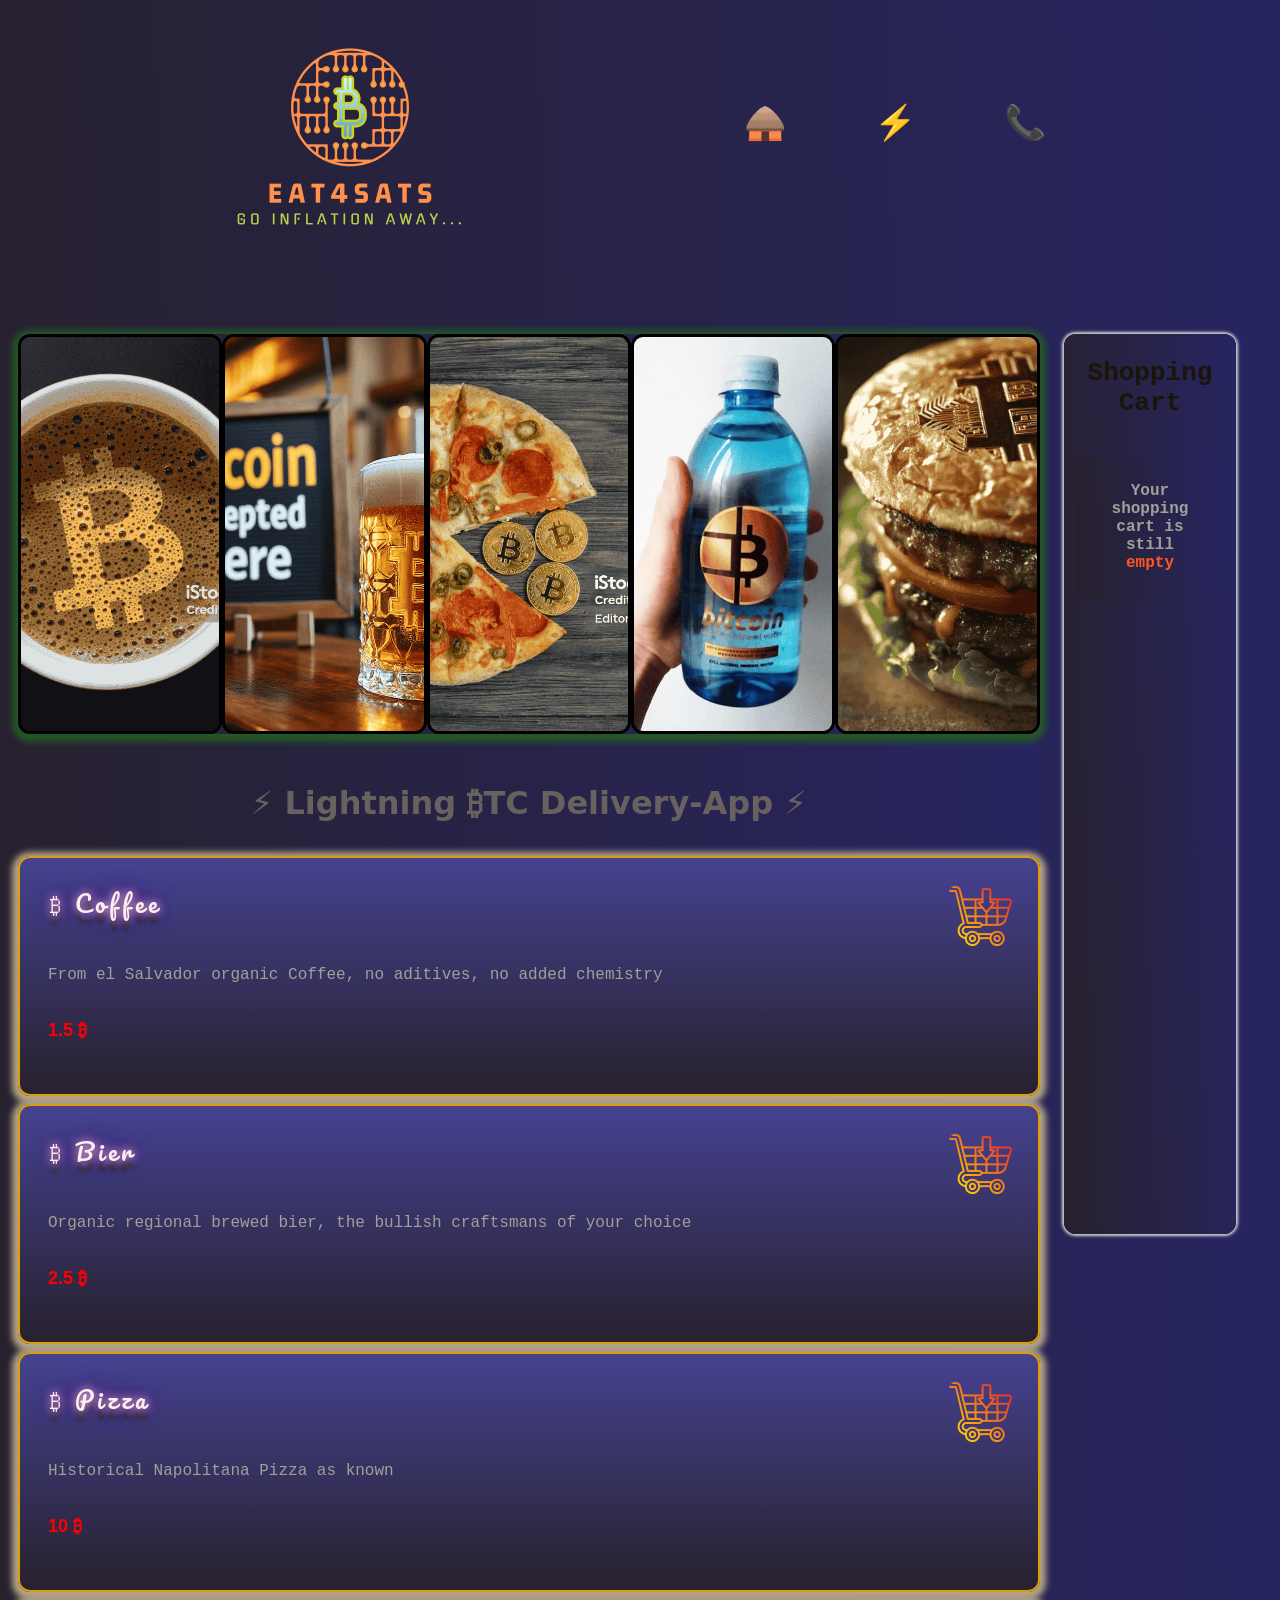
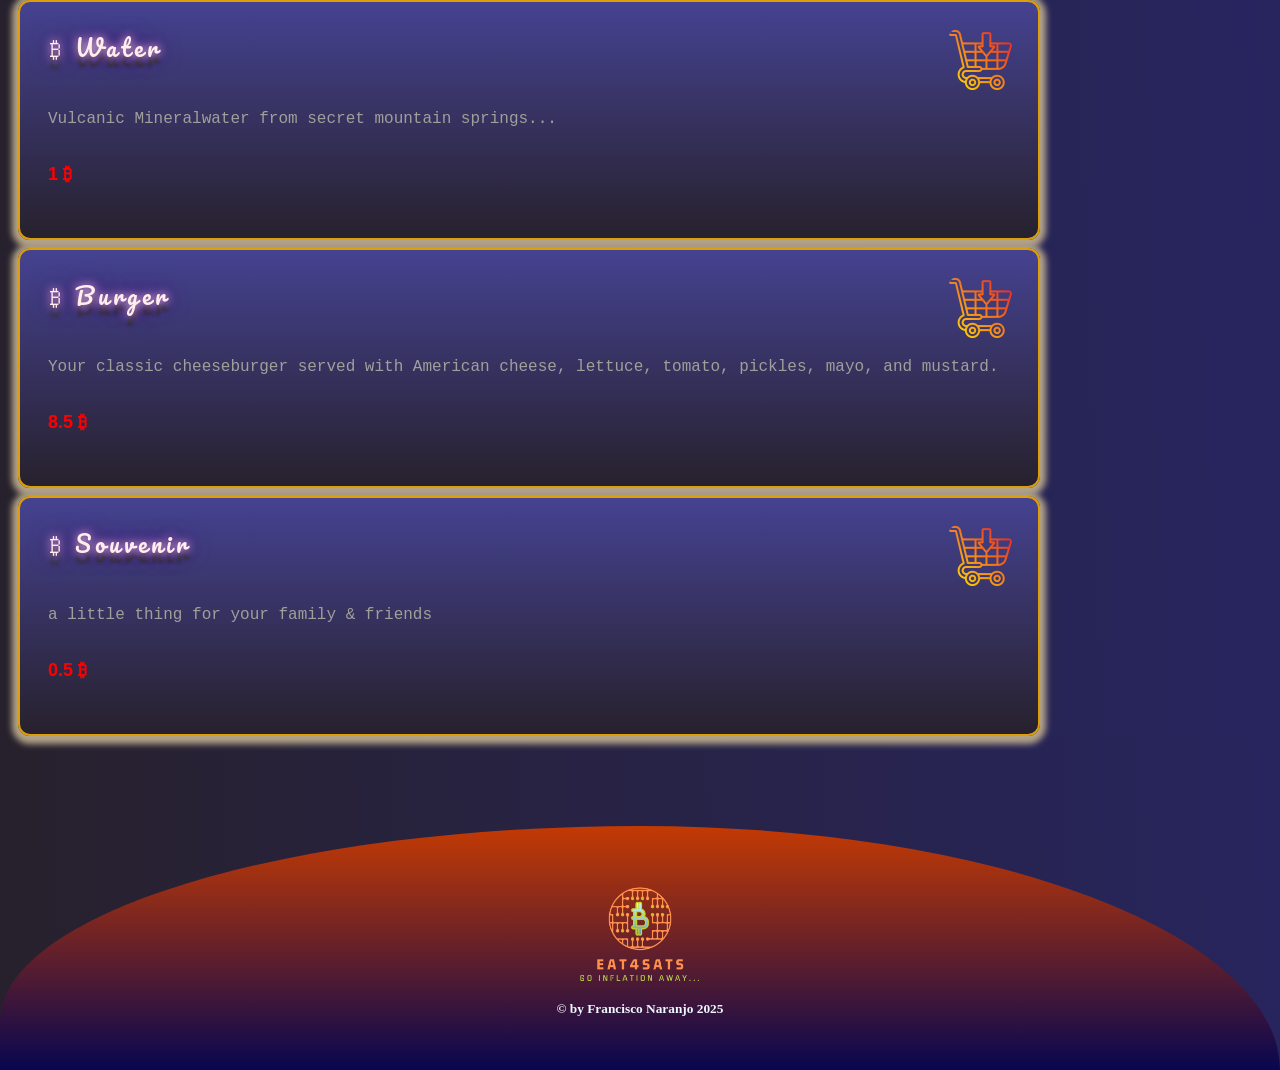
<file: index.html>
<!DOCTYPE html>
<html lang="en">

<head>
  <meta charset="UTF-8" />
  <meta name="viewport" content="width=device-width, initial-scale=1.0" />
  <title>eat4sats</title>
  <link rel="icon" href="./assets/icons.png" />

  <link rel="stylesheet" href="./css/canvas.css" />
  <link rel="stylesheet" href="./css/body.css" />
  <link rel="stylesheet" href="./css/header.css" />
  <link rel="stylesheet" href="./css/main.css" />
  <link rel="stylesheet" href="./css/sticky.css" />
  <link rel="stylesheet" href="./css/footer.css" />
  <link rel="stylesheet" href="./css/overlayBasket.css" />

  <link rel="stylesheet" href="./fonts/fonts/fontawesome-free-6.6.0-web/css/all.min.css" />

  <script src="./scripts/script.js"></script>
  <script src="./scripts/db.js"></script>
  <script src="./scripts/templates.js"></script>
  <script src="./scripts/slider.js" defer></script>
</head>

<body id="myBody" onload="init(), showMobileButton()" ;>
  <header>
    <div class="logo" alt="eatforsats"></div>
    <nav class="navbar">
      <a href="" alt="home">&#x1F6D6;</a>
      <a href="" alt="lightning">&#x26A1;</a>
      <a href="" alt="contact">&#x1F4DE;</a>
    </nav>

    <input type="checkbox" id="op" />
    <label for="op" class="menu_button">
      <span class="bar"></span>
      <span class="bar"></span>
      <span class="bar"></span>
    </label>
    <div class="lower"></div>

    <!-- Overlay Menu -->

    <div class="overlay overlay-hugeinc">
      <label for="op"></label>
      <nav>
        <ul>
          <li><a href="#">&#x1F6D6;</a></li>
          <li><a href="#">&#x26A1;</a></li>
          <li><a href="#">&#x1F4DE;</a></li>
        </ul>
      </nav>
      <div class="logo-Overlay" alt="eatforsats"></div>
    </div>
  </header>

  <main>
    <div class="mainDiv">
      <!-- Slider -->

      <div class="container">
        <img class="img" onclick="openImages(0)"
          src="../assets/slider/istockphoto-1270851693-1024x1024-1730013506-7779.png" href="#coffee" id="coffee" />
        <img class="img" onclick="openImages(1)" src="../assets/slider/btc-beer-1730014270-5372.png" href="#beer"
          id="beer" />
        <img class="img" onclick="openImages(2)" src="../assets/slider/pizza-1024x1024-1730014324-6929.png" id="pizza"
          href="#pizza" />
        <img class="img" onclick="openImages(3)" src="../assets/slider/mineralwater-1730014346-8706.png" href="#water"
          id="water" />
        <img class="img" onclick="openImages(4)" src="../assets/slider/btc-burger-1730014271-3938.png" href="#burger"
          id="burger" />
      </div>

      <div class="h1_container">
        <h1>&#x26A1; Lightning &#8383;TC Delivery-App &#x26A1;</h1>
      </div>

      <!-- Cards & Order Button -->
      <div id="BTCDivs"></div>
      <div id="mobileButton"></div>

    </div>

    <!-- Position Sticky Wrapper -->

    <aside class="basketContainer" id="stickyBasketContainer"></aside>

    <!-- Basket Overlay -->

    <div class="overlayBasket" id="overlayBasket"></div> 
    

    </div>

    </div>

    
  

  </main>

  <footer>
    <div class="logo_footer" alt="eatforsats"></div>
    <h4>&#169; by Francisco Naranjo 2025</h4>
  </footer>
</body>

</html>
</file>
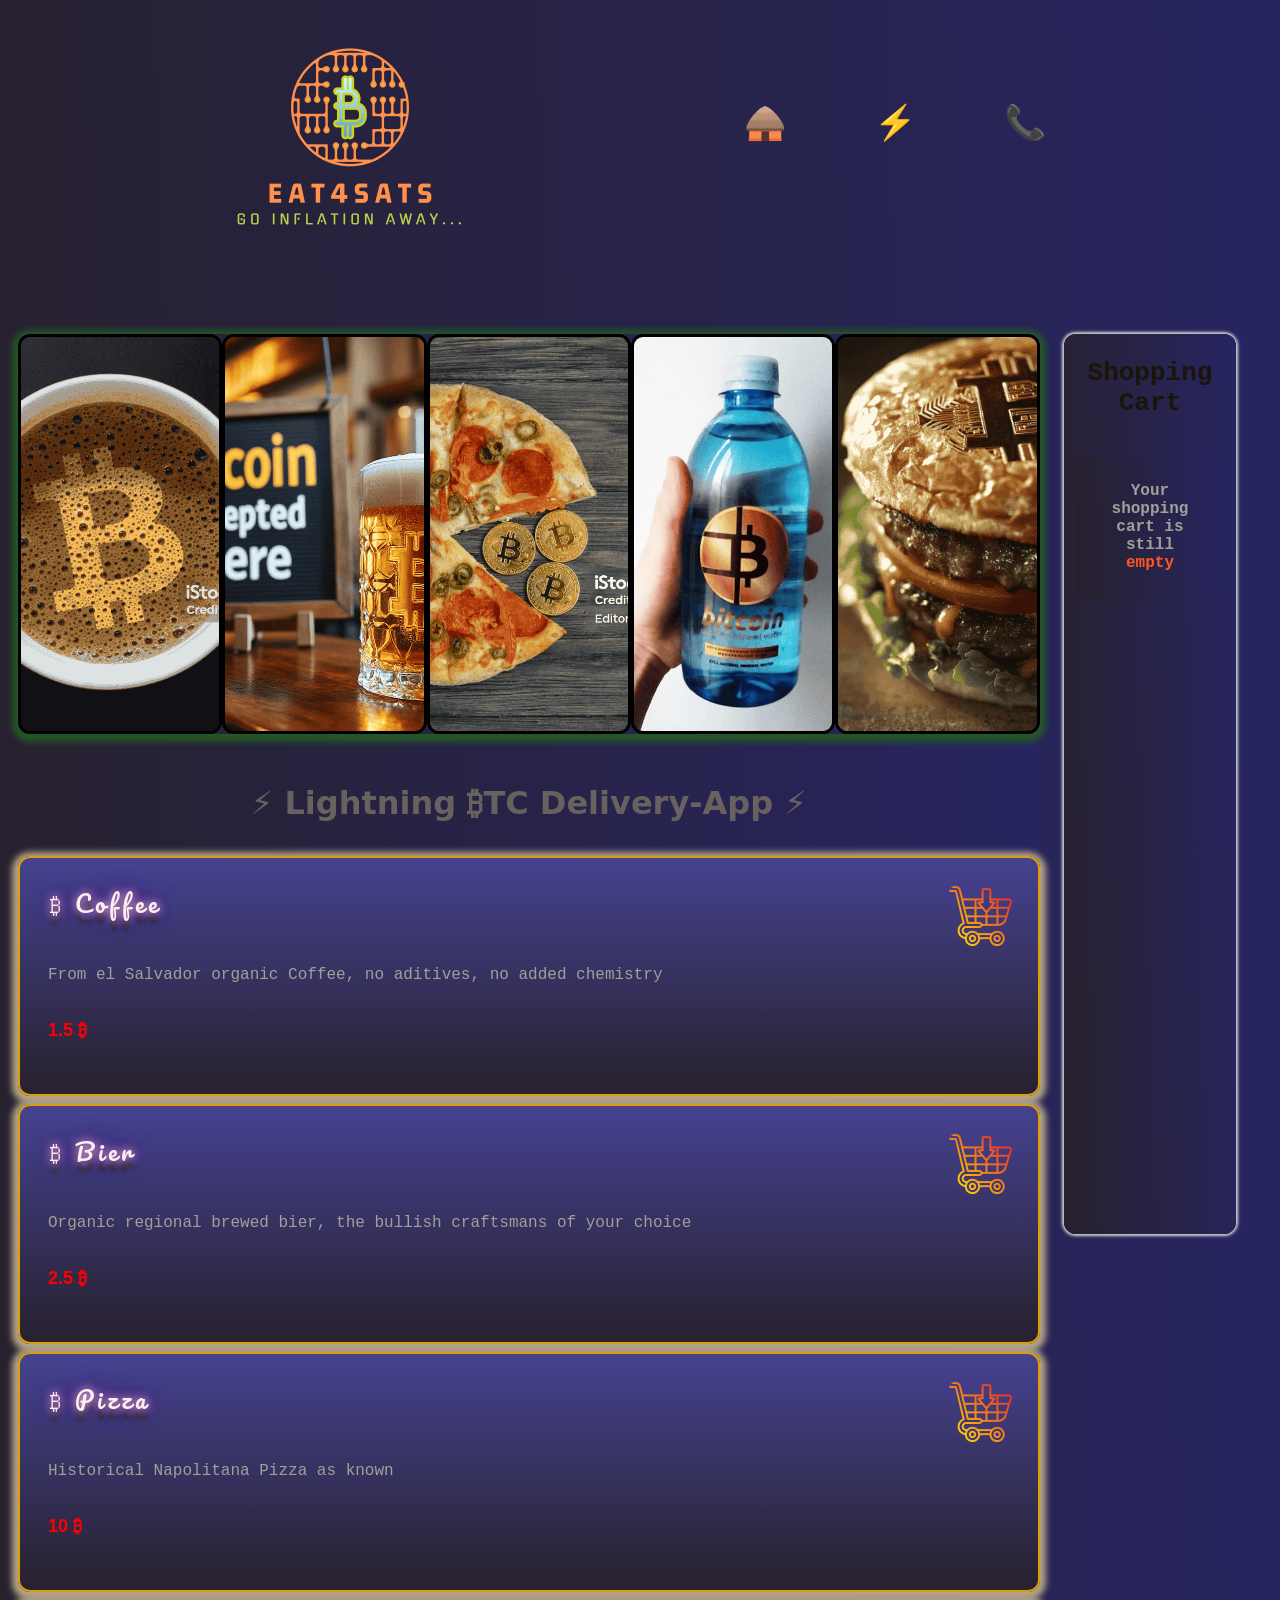
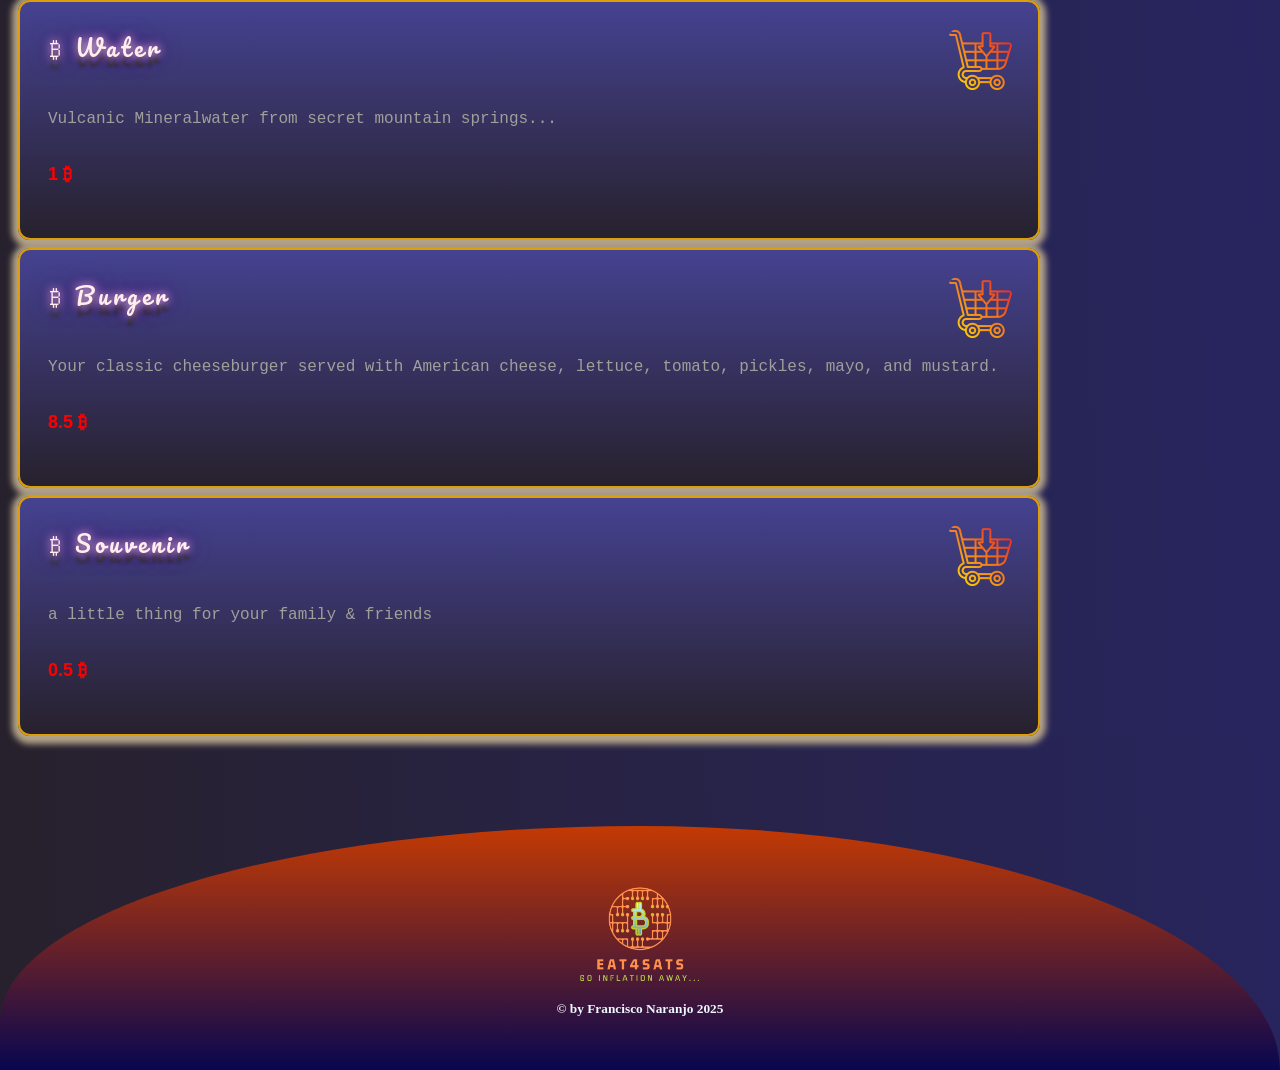
<file: dist/index.html>
<!DOCTYPE html>
<html lang="en">

<head>
  <meta charset="UTF-8" />
  <meta name="viewport" content="width=device-width, initial-scale=1.0" />
  <title>eat4sats</title>
  <link rel="icon" href="../assets/icons.png" />

  <link rel="stylesheet" href="../css/canvas.css" />
  <link rel="stylesheet" href="../css/body.css" />
  <link rel="stylesheet" href="../css/header.css" />
  <link rel="stylesheet" href="../css/main.css" />
  <link rel="stylesheet" href="../css/sticky.css" />
  <link rel="stylesheet" href="../css/footer.css" />
  <link rel="stylesheet" href="../css/overlayBasket.css" />

  <link rel="stylesheet" href="../fonts/fonts/fontawesome-free-6.6.0-web/css/all.min.css" />

  <script src="../scripts/script.js"></script>
  <script src="../scripts/db.js"></script>
  <script src="../scripts/templates.js"></script>
  <script src="../scripts/slider.js" defer></script>
</head>

<body id="myBody" onload="init(), showMobileButton()" ;>
  <header>
    <div class="logo" alt="eatforsats"></div>
    <nav class="navbar">
      <a href="" alt="home">&#x1F6D6;</a>
      <a href="" alt="lightning">&#x26A1;</a>
      <a href="" alt="contact">&#x1F4DE;</a>
    </nav>

    <input type="checkbox" id="op" />
    <label for="op" class="menu_button">
      <span class="bar"></span>
      <span class="bar"></span>
      <span class="bar"></span>
    </label>
    <div class="lower"></div>

    <!-- Overlay Menu -->

    <div class="overlay overlay-hugeinc">
      <label for="op"></label>
      <nav>
        <ul>
          <li><a href="#">&#x1F6D6;</a></li>
          <li><a href="#">&#x26A1;</a></li>
          <li><a href="#">&#x1F4DE;</a></li>
        </ul>
      </nav>
      <div class="logo-Overlay" alt="eatforsats"></div>
    </div>
  </header>

  <main>
    <div class="mainDiv">
      <!-- Slider -->

      <div class="container">
        <img class="img" onclick="openImages(0)"
          src="../assets/slider/istockphoto-1270851693-1024x1024-1730013506-7779.png" href="#coffee" id="coffee" />
        <img class="img" onclick="openImages(1)" src="../assets/slider/btc-beer-1730014270-5372.png" href="#beer"
          id="beer" />
        <img class="img" onclick="openImages(2)" src="../assets/slider/pizza-1024x1024-1730014324-6929.png" id="pizza"
          href="#pizza" />
        <img class="img" onclick="openImages(3)" src="../assets/slider/mineralwater-1730014346-8706.png" href="#water"
          id="water" />
        <img class="img" onclick="openImages(4)" src="../assets/slider/btc-burger-1730014271-3938.png" href="#burger"
          id="burger" />
      </div>

      <div class="h1_container">
        <h1>&#x26A1; Lightning &#8383;TC Delivery-App &#x26A1;</h1>
      </div>

      <!-- Cards & Order Button -->
      <div id="BTCDivs"></div>
      <div id="mobileButton"></div>

    </div>

    <!-- Position Sticky Wrapper -->

    <aside class="basketContainer" id="stickyBasketContainer"></aside>

    <!-- Basket Overlay -->

    <div class="overlayBasket" id="overlayBasket"></div> 
    

    </div>

    </div>

    
  

  </main>

  <footer>
    <div class="logo_footer" alt="eatforsats"></div>
    <h4>&#169; by Francisco Naranjo 2025</h4>
  </footer>
</body>

</html>
</file>
<file: css/canvas.css>
canvas {
  width: 100%;
  height: 100%;
  position: absolute;
  left: 0;
  top: 0;
  background: #0a0a0a;
}

.fog {
  /* width: 100%; */
  height: 90px;
  position: absolute;
  left: 0;
  top: 0;
  /* backdrop-filter: blur(20px);
  background: linear-gradient(180deg, #272561,black);
  border: none; */

}
</file>
<file: css/body.css>
* {
  box-sizing: border-box;
  padding: 0;
  margin: 0;
  scroll-behavior: smooth;
  background: linear-gradient(88deg, #27212d, #272561);
  border-radius: 12px;
}
body {
  position: static;
}
.displayBlock {
  display: block;
}
 .overflow {
  overflow: auto;
 }
/* Scrollbar  */
::-webkit-scrollbar {
  width: 1em;
}
::-webkit-scrollbar-track {
  box-shadow: inset 0 0 6px rgb(255 81 26);
}
::-webkit-scrollbar-thumb {
  background: linear-gradient(60deg, #c52f00, darksalmon);
  border-radius: 12px;
}

/* Order Button Mobile */

.mobileOrderButton {
  display: none;
  background: #ff8400;
  width: 80px;
  height: 80px;
  border-radius: 45px;
  cursor: pointer;
  position: fixed;
  bottom: 112px;
  right: 45%;
  opacity: 0.8;
  justify-content: center;
  align-items: center;
}
@media (max-width: 700px) {
  .mobileOrderButton {
    display: flex;
    background: #ff8400;
    width: 80px;
    height: 80px;
    border-radius: 45px;
    cursor: pointer;
    position: fixed;
    bottom: 112px;
    right: 45%;
    opacity: 0.8;
    justify-content: center;
    align-items: center;
  }
}
.mobileOrderButton img {
  width: 45px;
}
</file>
<file: css/header.css>
header{
    display: flex;
    height: 244px;
    justify-content: space-evenly;
    align-items: center;
    width: 100%;
    background-repeat: no-repeat;
    background: transparent;
    /* background: linear-gradient(88deg, #27212D, #454291); */
    margin-bottom: 90px;

}

.logo{
    background-image: url(../assets/FullLogo_Transparent.png);
    display: flex;
    justify-content: center;
    align-items: center;
    height: 224px;
    width: 320px;
    margin-left: 0;
    cursor: pointer;
    background-size: cover;
}

@media (max-width: 390px){
    .logo{
    height: 75%;
    width: 70%;
    }
}


.logo-Overlay{
    background-image: url(../assets/FullLogo_Transparent.png);
    display: flex;
    justify-content: flex-start;
    position: relative;
    height: 144px;
    width: 194px;
    margin-left: 0;
    cursor: pointer;   
    background-size: cover;
    margin-right: auto;
    margin-bottom: auto;
    background-color: transparent;
}

.navbar {
    display: flex;
    justify-content: space-between;
    background: transparent;
}

@media (max-width:1088px){
    .navbar{
        display: none;
    }
}

a {
    display: flex;
    font-family: regular;
    font-size: 34px;
    font-weight: bold;
    color: #ffb300;
    padding: 44px;
    text-decoration: none;
    background: transparent;
}

a:hover{
    cursor: pointer;
    background-color: transparent;
    text-shadow: 0 0 5px #FFF, 0 0 10px #FFF, 0 0 15px #FFF, 0 0 20px #49ff18, 0 0 30px #49FF18, 0 0 40px #49FF18, 0 0 55px #49FF18, 0 0 75px #49ff18;
}

@media (max-width: 1088px){
    a{
        font-size: xxx-large;
    }
}

  /* Hamburger Menu */

.menu_button:hover {
    cursor: pointer;
}

.menu_button {
    border: 6px solid orange;
    border-radius: 6px;
    background-color: transparent;
    padding: 0 4px;
    display: none;
} 

@media (min-width: 1088px) {
    .menu_button {
        display: none;
    }
} 

@media (max-width: 1088px) {
    .menu_button {
        display: block;
        margin-right: 40px;
    }
} 

.bar {
    width: 25px;
    height: 5px;
    margin: 5px auto;
    background: honeydew;
    border-radius: 12px;
}

@media (max-width: 1088px) {
    .bar {
        display: block;
    }
}

/* OVERLAY MENU */

.lower{
    width:340px;
    margin:10% auto;
    padding:50px;
    background:white;
    opacity:0.8;
    color:black;
    box-shadow:inset 0 0 0 1px black;
    border:30px solid white;

    display: none;
  }

  .lower:hover{
    background:black;
    color:white;
    box-shadow:inset 0 0 0 1px white;
    border:30px solid black;
  }
  
  input{
    display:none;
  }
  
  .lower label{
    font-family: 'NotCourierSans';
    text-transform:uppercase;
    font-size:40px;
    text-align:center;
  }
  
  .lower label:hover{
    cursor:pointer;
  }
  
  .overlay{
      position: fixed;
      width: 100%;
      height: 100%;
      top: 0;
      left: 0;
      background: rgba(0,0,0,0.9);
  }
  
  .overlay label{
      width: 58px;
      height:58px;
      position: absolute;
      right: 20px;
      top: 20px;
      background: url('https://tympanus.net/Development/FullscreenOverlayStyles/img/cross.png');
      z-index: 100;
      cursor:pointer;
  }
  
  .overlay nav {
      text-align: center;
      position: relative;
      /* background: transparent; */
      top: 50%;
      height: 60%;
      font-size: 54px;
      -webkit-transform: translateY(-50%);
      transform: translateY(-50%);
  }


  .overlay ul {
      list-style: none;
      padding: 0;
      margin: 0 auto;
      display: block;
      height: 100%;
      position: relative;
  }

  
  .overlay ul li {
      display: block;
      height: 20%;
      height: calc(100% / 5);
      min-height: 54px;
  }
  
  .overlay ul li a {
      font-weight: 300;
      display: block;
      color: white;
      text-decoration:none;
      -webkit-transition: color 0.2s;
      transition: color 0.2s;
      font-family: 'NotCourierSans';
      text-transform: uppercase;
  }
  
  .overlay ul li a:hover,
  .overlay ul li a:focus {
      color: #849368;
  }
  
  .lower~.overlay-hugeinc{
      opacity: 0;
      visibility: hidden;
      -webkit-transition: opacity 0.5s, visibility 0s 0.5s;
      transition: opacity 0.5s, visibility 0s 0.5s;
  }
  
  #op:checked~.overlay-hugeinc{
      opacity: 1;
      visibility: visible;
      -webkit-transition: opacity 0.5s;
      transition: opacity 0.5s;
      z-index: 10;
  }
  
  .overlay-hugeinc nav {
      -moz-perspective: 300px;
  }
  
  .overlay-hugeinc nav ul {
      opacity: 0.4;
      -webkit-transform: translateY(-25%) rotateX(35deg);
      transform: translateY(-25%) rotateX(35deg);
      -webkit-transition: -webkit-transform 0.5s, opacity 0.5s;
      transition: transform 0.5s, opacity 0.5s;
  }
  
  #op:checked~.overlay-hugeinc nav ul {
      opacity: 1;
      -webkit-transform: rotateX(0deg);
      transform: rotateX(0deg);
      background: transparent;
  }
  
  #op:not(:checked)~.overlay-hugeinc nav ul {
      -webkit-transform: translateY(25%) rotateX(-35deg);
      transform: translateY(25%) rotateX(-35deg);
  }
</file>
<file: css/main.css>
/* Fonts */
@import url(//fonts.googleapis.com/css?family=Pacifico);

main {
    display: flex;
    justify-content: flex-start;
    /* margin-top: 8px; */
    height: 100%;
    width: 98%;
    padding-left: 18px;
    padding-right: 18px;
}
.mainDiv{
  display: flex;
  flex-direction: column;
}
/* Slider */
.container {
    height: 400px;
    /* width: 100%; */
    background-size: cover;
    background-position: center;
    display: flex;
    align-items: center;
    border-radius: 12px;
    justify-content: center;
    box-shadow: 0px 2px 6px 6px #245726;
    overflow: hidden;
    margin-bottom: 24px;
    /* aspect-ratio: 1.5 / 1; */
}
.container:has(.img.active) .img:not(.active){
  filter: grayscale(100%);
}
img{
  height: 100%;
  width: calc(100% / 5);
  border: solid;
  object-fit: cover;
  overflow: hidden;
  transition: all 0.4s cubic-bezier(0.32, 0, 0.67, 0);
  cursor: pointer;
}
.active{
  width: 200%;
}
.h1_container{
  display: flex;
  justify-content: center;
  margin: 14px;
  background: transparent;
  overflow: visible;
}
h1{
  display: flex;
  justify-content: center;
  align-items: center;
  font-family: system-ui, -apple-system, BlinkMacSystemFont, 'Segoe UI', Roboto, Oxygen, Ubuntu, Cantarell, 'Open Sans', 'Helvetica Neue', sans-serif;
  font-weight: bolder;
  padding: 12px;
  color: #696060;
  animation: pulsate 1.5s infinite alternate; 
  background: transparent;
}

@media (max-width: 575px){
  h1{
    text-align: center;
  }
}

@keyframes pulsate {
    
  100% {

      text-shadow:
      0 0 4px #fff,
      0 0 11px #fff,
      0 0 19px #fff,
      0 0 40px #bc13fe,
      0 0 80px #bc13fe,
      0 0 90px #bc13fe,
      0 0 100px #bc13fe,
      0 0 150px #bc13fe;
  
  }
  
  0% {

    text-shadow:
    0 0 2px #fff,
    0 0 4px #fff,
    0 0 6px #fff,
    0 0 10px #bc13fe,
    0 0 45px #bc13fe,
    0 0 55px #bc13fe,
    0 0 70px #bc13fe,
    0 0 80px #bc13fe;

  }
}

/* Cards */

.cards{
    display: flex;
    justify-content: flex-start;
    align-items: flex-start;
    flex-direction: column;
    border-style: groove;
    border-width: 4px;
    border-radius: 12px;
    padding: 10px;
    border: 2px solid #dd9e0a;
    width: 100%;
    height: 240px;
    margin-top: 8px;
    box-shadow: 0px 2px 6px 6px #b3a488;
    background: linear-gradient(0deg, #27212D, #454291);
    /* background-image: url("../assets/slider/btc_espresso.jpg"); */
    /* background-size: cover; */


}

.h2Container{
    padding: 16px;
    display: flex;
    justify-content: space-between;
    height: 80px;
    width: 100%;
    border-radius: 12px;
    background: transparent;
}

 h2 {
    background: transparent;
        b {
          font: 400 4vh "Pacifico";
          background: transparent;
          letter-spacing: 8px;
          color: #fee;
          text-shadow: 0 0px 10px, 0 0 1em #560a86, 0 0 0.5em #560a86,
            0 0 0.1em #560a86, 0 10px 3px #333;
          span {
            background: transparent;
            animation: flicker linear infinite 1.5s;
          }
        }
      }

      @keyframes flicker {
        75% {
          color: inherit;
          text-shadow: inherit;
        }
        76% {
          color: #222;
        }
        77% {
          color: inherit;
          text-shadow: none;
        }
        78% {
          color: inherit;
          text-shadow: inherit;
        }
        79% {
          color: #222;
          text-shadow: none;
        }
        80% {
          color: inherit;
          text-shadow: inherit;
        }
        90% {
          color: #222;
          text-shadow: none;
        }
        90.5% {
          color: inherit;
          text-shadow: inherit;
        }
      }
      
      @media (max-width: 1088px){
        h2 {
          background: transparent;
         
        b {
          font: 400 3vh "Pacifico";
          letter-spacing: 4px;
          background: transparent;        
          }
        }
      }

      @media (min-width: 1088px){
        h2 {
          background: transparent;
        b {
          font: 400 2.5vh "Pacifico";
          letter-spacing: 4px;
          background: transparent;
        
          }
        }
      }

      .shoppingBasket{
        background-image: url("../assets/in-den-warenkorb-legen.png");
        height: 64px;
        width: 64px;
        cursor: pointer;
      }

    
      p{
        color: #a19f9b;
        padding: 18px;
        font-family: monospace;
        font-size: large;
        background: transparent;
        
      }

      @media (max-width:911px){
        p{
          font-size: medium;
          text-align: center;
        }
      }

      .price{
        font-family: Impact, Haettenschweiler, 'Arial Narrow Bold', sans-serif;
        font-weight: bolder;
        color: red;
        background: transparent;
      }
</file>
<file: css/sticky.css>
.displayFlex {
  display: flex !important;
}

.displayBlock {
  display: block;
}

.displayNone{
  display: none;
}

.basketContainer {
  position: sticky;
  height: 100vh;
  top: 0;
  box-shadow: lightgrey 0px 0px 3px 2px;
  margin-left: 24px;
  border-radius: 12px;
}
@media (max-width: 700px) {
  .basketContainer {
    display: none;
  }
}
.contentBasket {
  position: sticky;
  top: 0; /* Reference Point to the Top, always by sticky */
  height: 100%;
}
h3 {
  display: flex;
  position: relative;
  justify-content: center;
  align-items: center;
  background: transparent;
  color: #1a1409;
  font-family: monospace;
  font-size: xx-large;
  padding: 12px;
  text-align: center;
  animation: pulsate 1.5s infinite alternate;
}

.basketWrapper {
  display: flex;
  position: relative;
  justify-content: center;
  align-items: center;
  flex-direction: column;
  background: transparent;
  padding: 12px;
  font-weight: bolder;
}
.basketProduct {
  display: block;
  /* justify-content: space-between; */
  background: transparent;
  align-items: center;
  text-align: center;
  font-size: larger;
  margin-top: 24px;
}

b {
  color: #ff5722;
  background: transparent;
  padding: 4px;
}
.spanPreis {
  color: #14c414;
  background: transparent;
  padding: 12px;
}

.buttonAndAmount {
  display: flex;
  align-items: center;
  background: transparent;
  padding: 12px;
  color: red;
}

.b_amount {
  color: #ff5722;
  align-items: center;
  font-family: Pacifico;
  background: transparent;
  font-size: x-large;
  font-weight: bolder;
  padding: 20px;
}

.finalPriceWrapper {
  display: flex;
  justify-content: space-between;
  color: red;
  background: transparent;
  align-items: center;
}
.finalPriceDiv {
  display: flex;
  flex-direction: column;
  background: transparent;
  align-items: center;
}

.basketDishInfo {
  display: flex;
  justify-content: space-between;
  width: max-content;
  align-items: center;
  padding: 0 8px 0 8px;
}
.ShippingCostTitle {
  display: none;
  background: transparent;
  font-family: "Font Awesome 5 Free";
  font-size: medium;
  font-weight: bolder;
  padding: 12px;
  color: #8f0e0e;
  text-align: center;
  animation: pulsate 0.5s infinite alternate;
}

.checkoutButton {
  display: flex;
  justify-content: center;
  align-items: center;
  cursor: pointer;
  background: orange;
  height: 40px;
  width: 50%;
  margin: 44px;
  font-family: monospace;
  font-size: x-large;
  font-weight: bolder;
}
.emptyInfo {
  display: none;
  color: #a19f9b;
  padding: 18px;
  font-family: monospace;
  font-size: large;
  background: transparent;
}
.total {
  display: block;
  background: transparent;
  font-family: "Font Awesome 5 Free";
  font-size: large;
  font-weight: bolder;
  padding: 12px;
  margin-top: 12px;
  color: #373030;
  animation: pulsate 1.5s infinite alternate;
}
.basketText {
  display: flex;
  padding: 10px;
  text-align: center;
  flex-direction: column;
}
.closeBasket {
  display: flex;
  margin-top: 25px;
  cursor: pointer;
}
.buttonWrapper {
  display: flex;
  justify-content: center;
  align-items: center;
  margin-top: 32px;
  margin-bottom: 32px;
}
.orderButton {
  background: #ff5722;
  width: 200px;
  height: 45px;
  color: white;
  font-size: 20px;
  border-width: 0;
  border-radius: 20px;
  cursor: pointer;
}

.toggle[type="checkbox"] {
  display: flex;
  margin: 12px;
  margin-bottom: 24px;
  position: relative;
  width: 80px;
  height: 40px;
  -webkit-appearance: none;
  appearance: none;
  background: orangered;
  outline: none;
  border-radius: 2rem;
  cursor: pointer;
  box-shadow: inset 0 0 5px rgb(0 0 0 / 50%);
}
.toggle[type="checkbox"]::before {
  content: "";
  width: 40px;
  height: 40px;
  border-radius: 50%;
  background: #fff;
  position: absolute;
  top: 0;
  left: 0;
  transition: 0.5s;
}

.toggle[type="checkbox"]:checked::before {
  transform: translateX(100%);
  background: #fff;
}

.toggle[type="checkbox"]:checked {
  background: #00ed64;
}

.thanks {
  display: flex;
  position: relative;
  justify-content: center;
  align-items: center;
  flex-direction: column;
  background: transparent;
  padding: 30px;
  font-weight: bolder;
  font-size: 16px;
}
.thanksH2 {
  display: flex;
  position: relative;
  justify-content: center;
  align-items: center;
  background: transparent;
  color: #212121;
  font-family: monospace;
  font-size: xx-large;
  padding: 16px;
  text-align: center;
  animation: pulsate 1.5s infinite alternate;
}

.thanksText {
  color: #a19f9b;
  padding: 18px;
  font-family: monospace;
  font-size: large;
  background: transparent;
}
.close {
  background: gainsboro;
  border-radius: 100px;
  box-shadow: rgba(44, 187, 99, 0.2) 0 -25px 18px -14px inset,
    rgba(44, 187, 99, 0.15) 0 1px 2px, rgba(44, 187, 99, 0.15) 0 2px 4px,
    rgba(44, 187, 99, 0.15) 0 4px 8px, rgba(44, 187, 99, 0.15) 0 8px 16px,
    rgba(44, 187, 99, 0.15) 0 16px 32px;
  color: #ad1a1a;
  cursor: pointer;
  display: flex;
  font-family: CerebriSans-Regular, -apple-system, system-ui, Roboto, sans-serif;
  padding: 18px 34px;
  text-align: center;
  text-decoration: none;
  transition: all 250ms;
  border: 0;
  font-size: 16px;
  user-select: none;
  -webkit-user-select: none;
  touch-action: manipulation;
  margin: 30px;
}

.close:hover {
  box-shadow: rgb(33 43 37 / 35%) 0 -25px 18px -14px inset,
    rgba(44, 187, 99, 0.25) 0 1px 2px, rgba(44, 187, 99, 0.25) 0 2px 4px,
    rgba(44, 187, 99, 0.25) 0 4px 8px, rgba(44, 187, 99, 0.25) 0 8px 16px,
    rgba(44, 187, 99, 0.25) 0 16px 32px;
  transform: scale(1) rotate(-4deg);
}
</file>
<file: css/footer.css>
footer{
    display: flex;
    justify-content: center;
    align-items: center;
    flex-direction: column;
    background: linear-gradient(to bottom, #c43a03  0%, #080750 100%);
    width: 100%;
    height: 244px;
    margin-top: 90px;
    border-radius: 50% /80% 100% 0% 0%;
 

}

.logo_footer{
    background-image: url(../assets/FullLogo_Transparent.png);
    display: flex;
    justify-content: center;
    align-items: center;
    height: 50%;
    width: 170px;
    margin-left: 0;
    cursor: pointer;
    background-size: cover;
    background-color: transparent;
}

h4{
    color: aliceblue;
    font-size: smaller;
    padding: 12px;
    background: transparent;
}
</file>
<file: css/overlayBasket.css>
.displayBlock {
  display: block;
}
@media (max-width: 700px) {
  .overlayBasket {
    width: 100vw;
    height: 100vh;
    position: fixed;
    top: 0;
    left: 0;
    background: rgba(0, 0, 0, 0.7);
    z-index: 9999;
    display: flex;
    align-items: center;
    justify-content: center;
  }
}
/* @media (min-width: 700px) {
  .overlayBasket {
    display: none;
  }
} */
.contentBasket_Overlay {
  position: sticky;
  top: 0; /* Reference Point to the Top, always by sticky */
  height: 100%;
  width: 80%;
}
@media (min-width: 700px) {
  .contentBasket_Overlay {
    display: none;
  }
}
.h3_Overlay {
  display: flex;
  position: relative;
  justify-content: center;
  align-items: center;
  background: transparent;
  color: #1a1409;
  font-family: monospace;
  font-size: xx-large;
  padding: 12px;
  text-align: center;
  animation: pulsate 1.5s infinite alternate;
}
.basketProduct_Overlay {
  display: flex;
  flex-direction: column;
  justify-content: space-between;
  background: transparent;
  align-items: center;
  text-align: center;
  font-size: larger;
  margin-top: 24px;
}
.basketWrapper_Overlay {
  display: flex;
  position: relative;
  justify-content: center;
  align-items: center;
  flex-direction: column;
  background: transparent;
  padding: 24px;
  font-weight: bolder;
}
.basketText_Overlay {
  display: flex;
  padding: 10px;
  text-align: center;
  flex-direction: column;
}
.emptyInfo_Overlay {
  display: flex;
  flex-direction: column;
  color: #a19f9b;
  padding: 18px;
  font-family: monospace;
  font-size: large;
  background: transparent;
}
</file>
